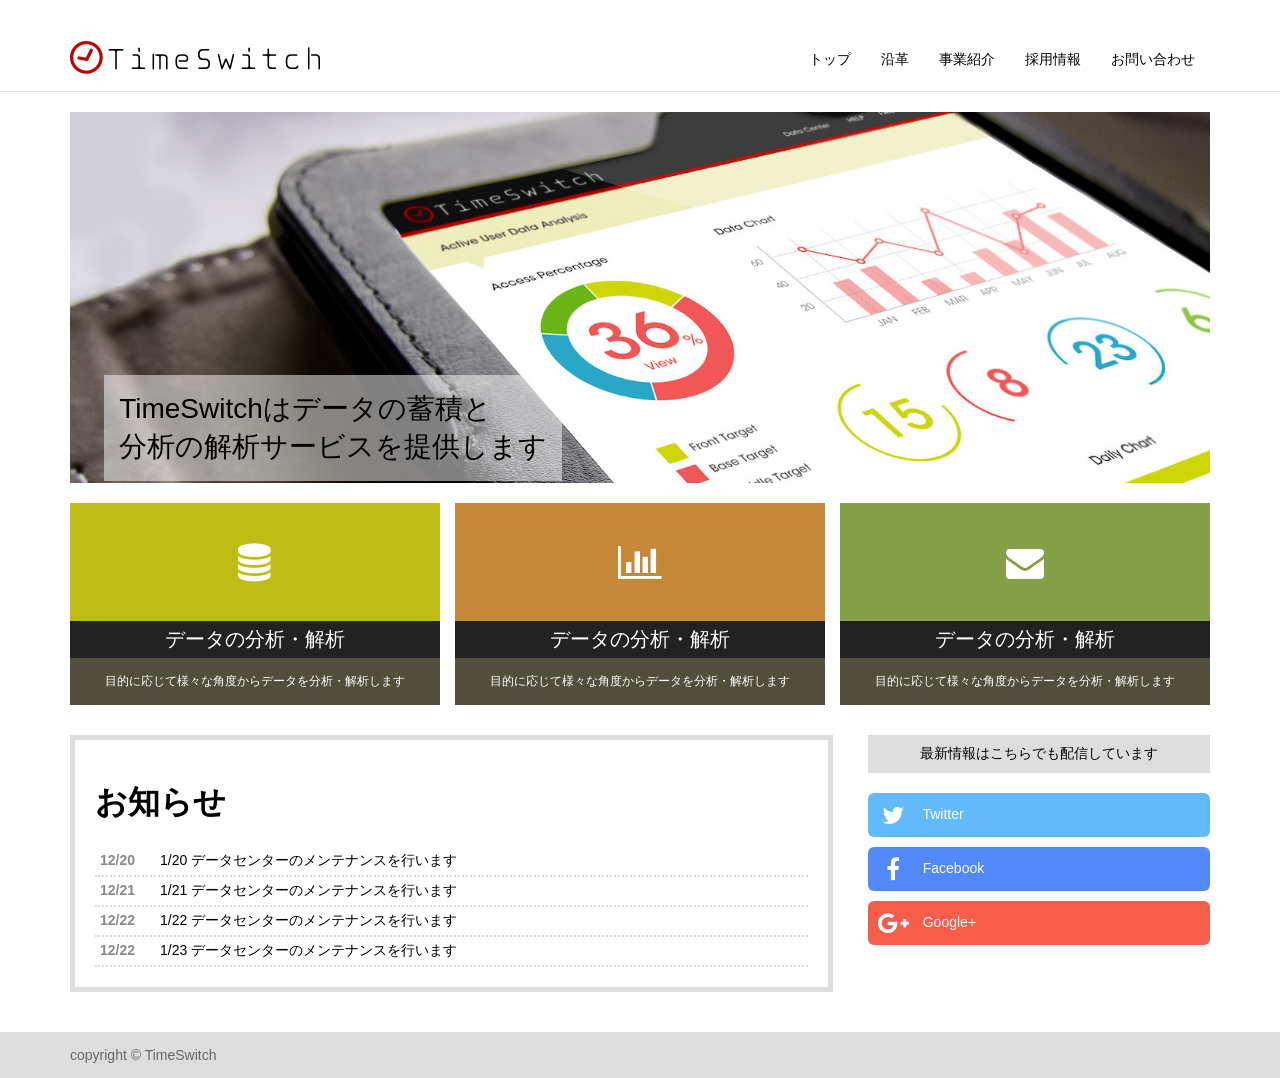
<file: wp-content/themes/TimeSwitch/index.html>
<!DOCTYPE html>
<html lang="ja">
<head>
　<meta charset="UTF-8">
  <title>サンプル</title>
  <meta name="viewport" content="width=device-width">
  <link rel="stylesheet" href="http://maxcdn.bootstrapcdn.com/font-awesome/4.3.0/css/font-awesome.min.css">
  <link rel="stylesheet" href="style.css">
</head>
<body>
    <div class="boxA">
        <div class="boxA-inner">
            <div class="box1">
                <div class="site">
                    <h1><a href="#"><img src="img/logo-large.png" alt="TimeSwitch" width="250" height="33"></a></h1>
                </div>
            </div>
            <div class="box2">
                <button type="button" id="menubtn">
                    <i class="fa fa-bars"></i><span>Menu</span>
                </button>
                <nav class="menu" id="menu">
                    <ul>
                        <li><a href="#">トップ</a></li>
                        <li><a href="#">沿革</a></li>
                        <li><a href="http://wocker.dev/html5_css3_designbook/contents.html">事業紹介</a></li>
                        <li><a href="#">採用情報</a></li>
                        <li><a href="#">お問い合わせ</a></li>
                    </ul>
                </nav>
            </div>
        </div>
    </div>
    <div class="box3">
        <dic class="top">
            <img src="img/header.jpg" alt="" class="topimg">
            <p class="catch">TimeSwitchはデータの蓄積と</br>分析の解析サービスを提供します</p>
    </div>
    <div class="box6">
        <div class="box6-1">
            <div class="gaiyou">
                <a href="#">
                    <i class="fa fa-database"></i>
                    <h1>データの分析・解析</h1>
                    <p>目的に応じて様々な角度からデータを分析・解析します</p>
                </a>
            </div>
        </div>
        <div class="box6-2">
            <div class="gaiyou">
                <a href="#">
                    <i class="fa fa-bar-chart-o"></i>
                    <h1>データの分析・解析</h1>
                    <p>目的に応じて様々な角度からデータを分析・解析します</p>
                </a>
            </div>
        </div>
        <div class="box6-3">
            <div class="gaiyou">
                <a href="#">
                    <i class="fa fa-envelope"></i>
                    <h1>データの分析・解析</h1>
                    <p>目的に応じて様々な角度からデータを分析・解析します</p>
                </a>
            </div>
        </div>
    </div>
    <div class="box4">
        <div class="box4-1">
            <div class="news">
                <h1>お知らせ</h1>
                <ul>
                    <li>
                        <a href="#"><time datetime="2016-1-20">12/20</time>
                            <div class="text">1/20 データセンターのメンテナンスを行います</div>
                        </a>
                    </li>
                    <li>
                        <a href="#"><time datetime="2016-1-21">12/21</time>
                            <div class="text">1/21 データセンターのメンテナンスを行います</div>
                        </a>
                    </li>
                    <li>
                        <a href="#"><time datetime="2016-1-22">12/22</time>
                            <div class="text">1/22 データセンターのメンテナンスを行います</div>
                        </a>
                    </li>
                    <li>
                        <a href="#"><time datetime="2016-1-22">12/22</time>
                            <div class="text">1/23 データセンターのメンテナンスを行います</div>
                        </a>
                    </li>
                </ul>
            </div>
        </div>
        <div class="box4-2">
            <div class="follow">
                <p clas="follow-info">最新情報はこちらでも配信しています</p>
                <ul>
                    <li>
                        <a href="#" class="follow-tw">
                        <i class="fa fa-fw fa-twitter"></i>
                            Twitter
                        </a>
                    </li>
                    <li>
                        <a href="#" class="follow-fb">
                        <i class="fa fa-fw fa-facebook"></i>
                            Facebook
                        </a>
                    </li>
                    <li>
                        <a href="#" class="follow-gp">
                        <i class="fa fa-fw fa-google-plus"></i>
                            Google+
                        </a>
                    </li>
                </ul>
            </div>
        </div>
    </div>
    <div class="box5">
        <div class="box5-inner">
            <div class="copyright">
                <p>copyright &copy; TimeSwitch</p>
            </div>
        </div>
    </div>
    <script src="http://code.jquery.com/jquery-1.10.1.min.js"></script>
    <script>
        $(function() {
            $('#menubtn').click(function() {
                $('#menu').slideToggle();
            });
        });
    </script>
</body>
</html>
</file>
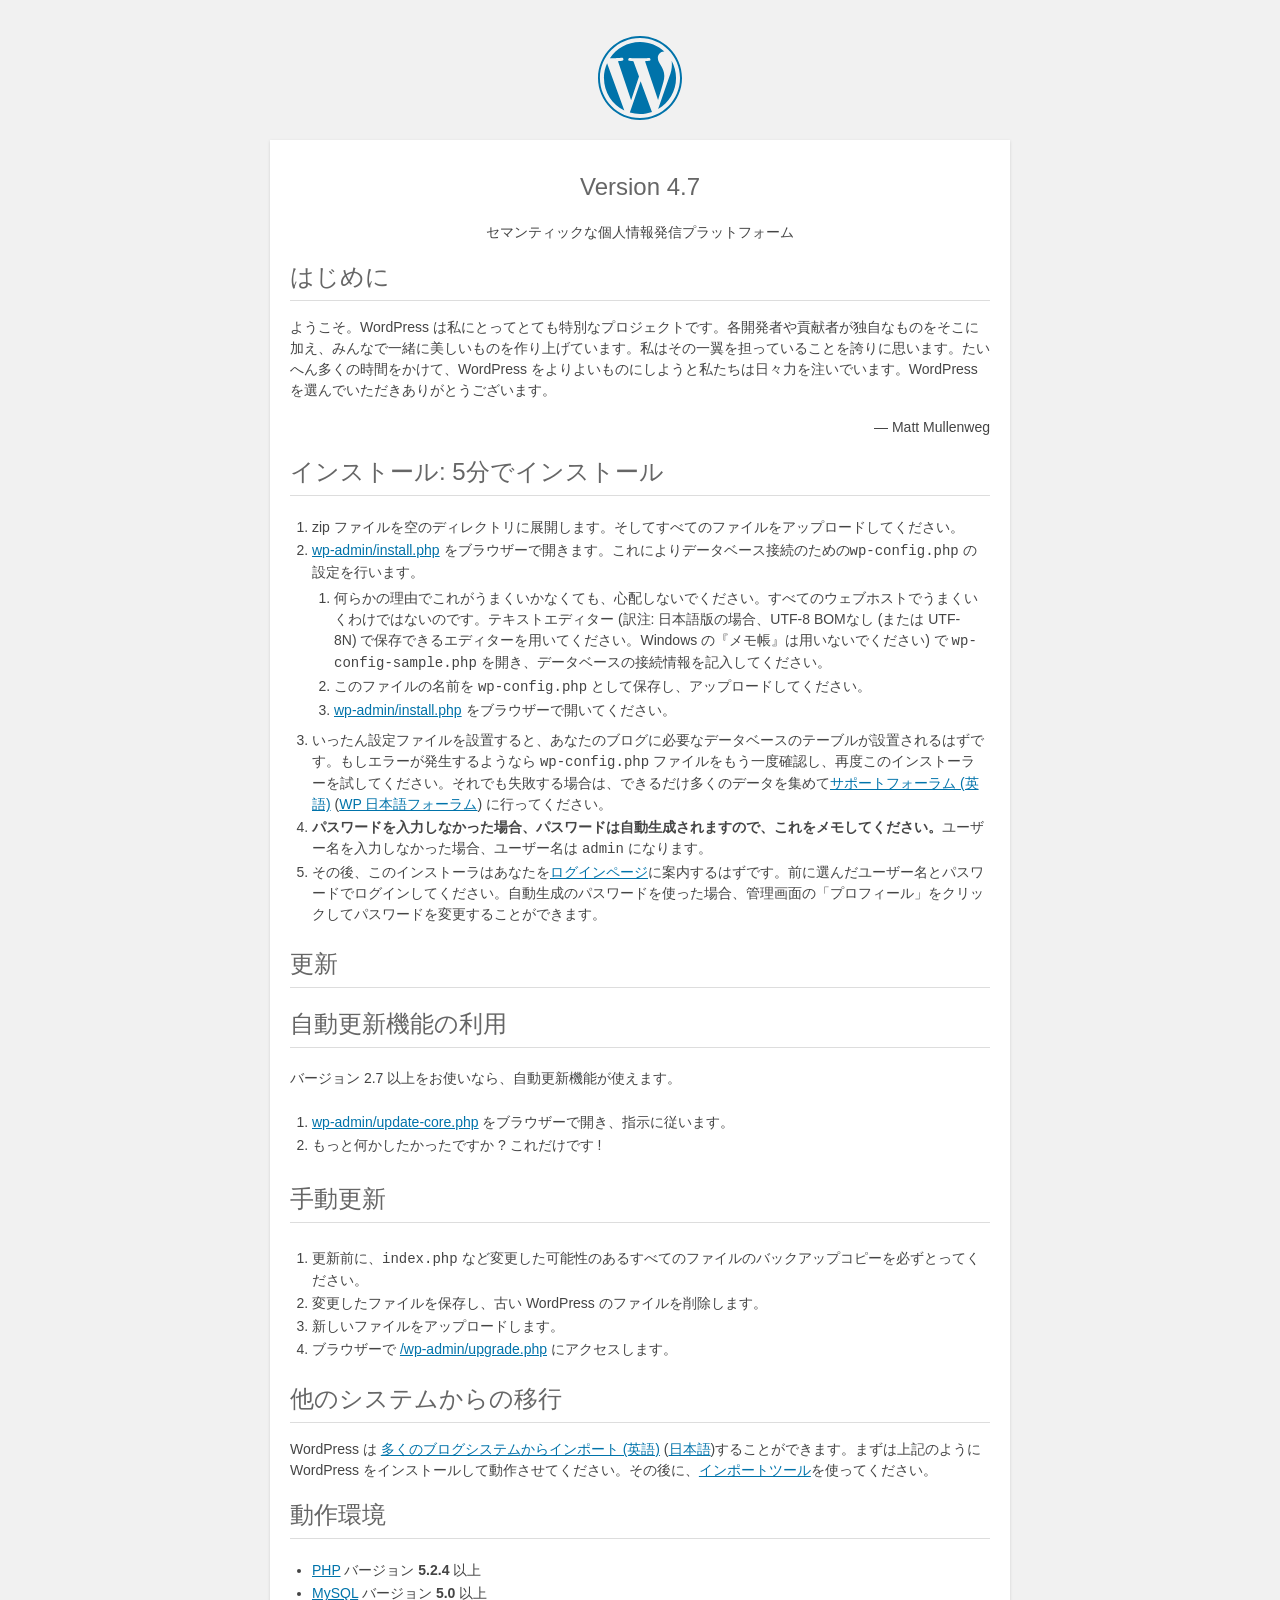
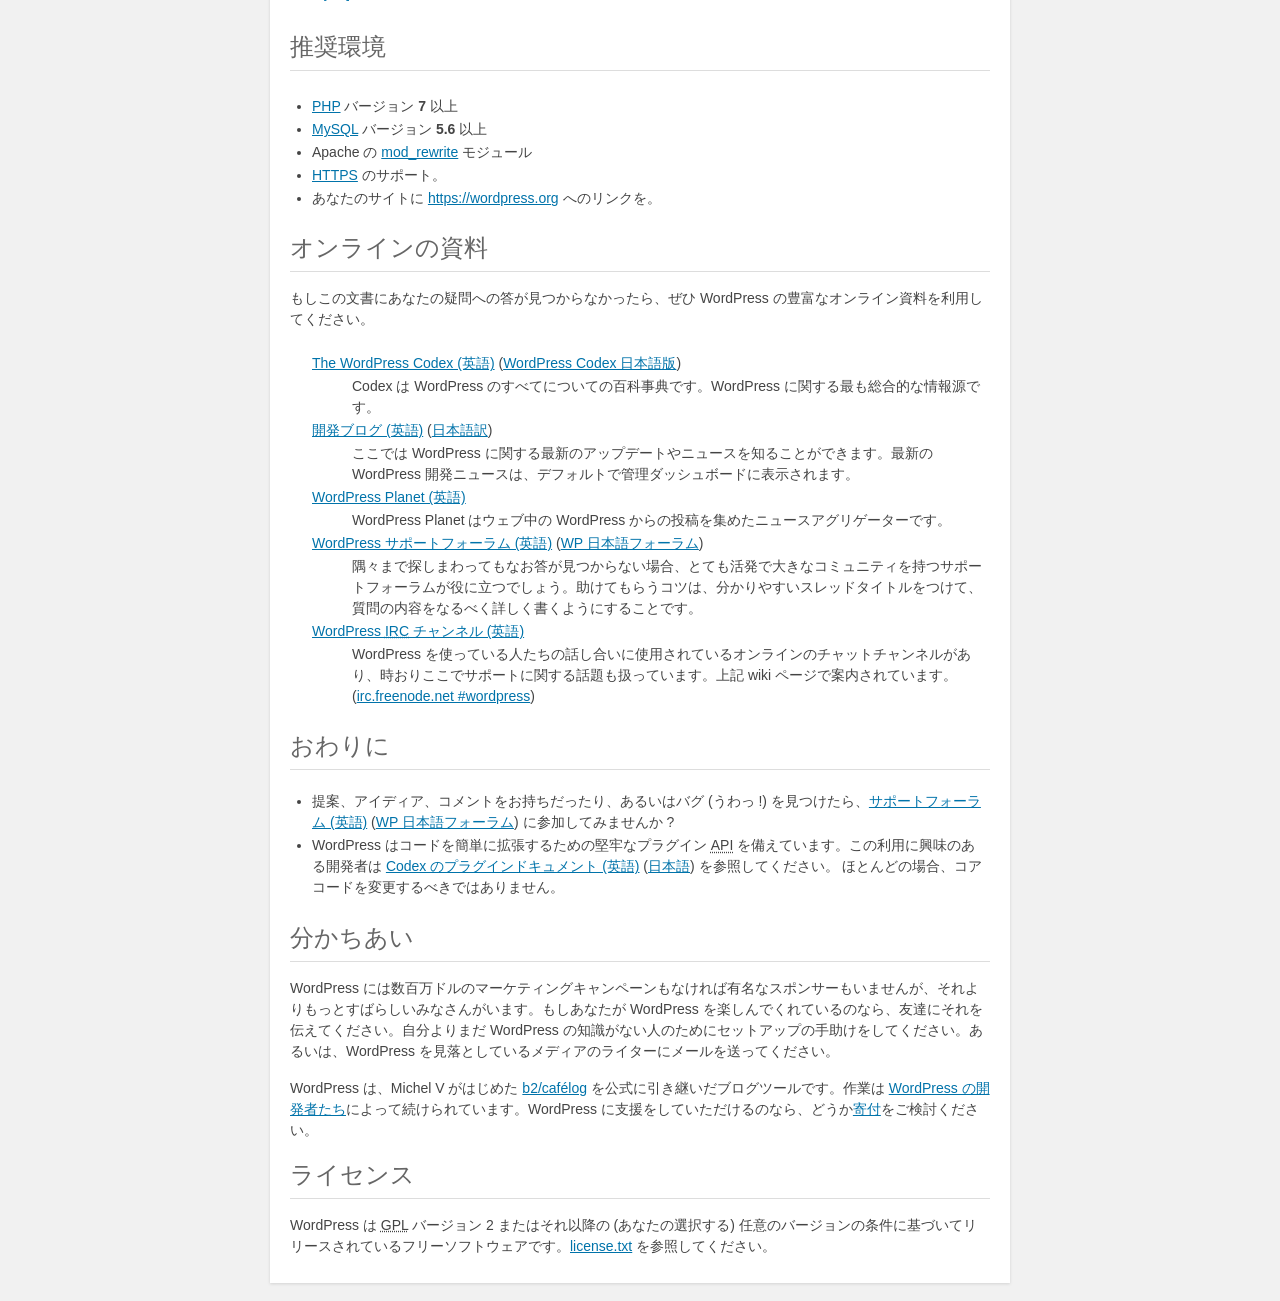
<file: readme.html>
<!DOCTYPE html>
<html>
<head>
	<meta name="viewport" content="width=device-width" />
	<meta http-equiv="Content-Type" content="text/html; charset=utf-8" />
	<title>WordPress &#8250; お読みください</title>
	<link rel="stylesheet" href="wp-admin/css/install.css?ver=20100228" type="text/css" />
</head>
<body>
<h1 id="logo">
	<a href="https://wordpress.org/"><img alt="WordPress" src="wp-admin/images/wordpress-logo.png" /></a>
	<br /> Version 4.7
</h1>
<p style="text-align: center">セマンティックな個人情報発信プラットフォーム</p>

<h1>はじめに</h1>
<p>ようこそ。WordPress は私にとってとても特別なプロジェクトです。各開発者や貢献者が独自なものをそこに加え、みんなで一緒に美しいものを作り上げています。私はその一翼を担っていることを誇りに思います。たいへん多くの時間をかけて、WordPress をよりよいものにしようと私たちは日々力を注いでいます。WordPress を選んでいただきありがとうございます。</p>
<p style="text-align: right">&#8212; Matt Mullenweg</p>

<h1>インストール: 5分でインストール</h1>
<ol>
	<li>zip ファイルを空のディレクトリに展開します。そしてすべてのファイルをアップロードしてください。</li>
	<li><span class="file"><a href="wp-admin/install.php">wp-admin/install.php</a></span> をブラウザーで開きます。これによりデータベース接続のための<code>wp-config.php</code> の設定を行います。
		<ol>
			<li>何らかの理由でこれがうまくいかなくても、心配しないでください。すべてのウェブホストでうまくいくわけではないのです。テキストエディター (訳注: 日本語版の場合、UTF-8 BOMなし (または UTF-8N) で保存できるエディターを用いてください。Windows の『メモ帳』は用いないでください) で <code>wp-config-sample.php</code> を開き、データベースの接続情報を記入してください。</li>
			<li>このファイルの名前を <code>wp-config.php</code> として保存し、アップロードしてください。</li>
			<li><span class="file"><a href="wp-admin/install.php">wp-admin/install.php</a></span> をブラウザーで開いてください。</li>
		</ol>
	</li>
	<li>いったん設定ファイルを設置すると、あなたのブログに必要なデータベースのテーブルが設置されるはずです。もしエラーが発生するようなら <code>wp-config.php</code> ファイルをもう一度確認し、再度このインストーラーを試してください。それでも失敗する場合は、できるだけ多くのデータを集めて<a href="https://wordpress.org/support/">サポートフォーラム (英語)</a> (<a href="http://ja.forums.wordpress.org/">WP 日本語フォーラム</a>) に行ってください。</li>
	<li><strong>パスワードを入力しなかった場合、パスワードは自動生成されますので、これをメモしてください。</strong>ユーザー名を入力しなかった場合、ユーザー名は <code>admin</code> になります。</li>
	<li>その後、このインストーラはあなたを<a href="wp-login.php">ログインページ</a>に案内するはずです。前に選んだユーザー名とパスワードでログインしてください。自動生成のパスワードを使った場合、管理画面の「プロフィール」をクリックしてパスワードを変更することができます。</li>
</ol>

<h1>更新</h1>
<h2>自動更新機能の利用</h2>
<p>バージョン 2.7 以上をお使いなら、自動更新機能が使えます。</p>
<ol>
	<li><span class="file"><a href="wp-admin/update-core.php">wp-admin/update-core.php</a></span> をブラウザーで開き、指示に従います。</li>
	<li>もっと何かしたかったですか ? これだけです !</li>
</ol>

<h2>手動更新</h2>
<ol>
	<li>更新前に、<code>index.php</code> など変更した可能性のあるすべてのファイルのバックアップコピーを必ずとってください。</li>
	<li>変更したファイルを保存し、古い WordPress のファイルを削除します。</li>
	<li>新しいファイルをアップロードします。</li>
	<li>ブラウザーで <span class="file"><a href="wp-admin/upgrade.php">/wp-admin/upgrade.php</a></span> にアクセスします。</li>
</ol>

<h1>他のシステムからの移行</h1>
<p>WordPress は <a href="https://codex.wordpress.org/Importing_Content">多くのブログシステムからインポート (英語)</a> (<a href="http://wpdocs.sourceforge.jp/Importing_Content" title="Importing_Content - WordPress Codex 日本語版">日本語</a>)することができます。まずは上記のように WordPress をインストールして動作させてください。その後に、<a href="wp-admin/import.php" title="Import to WordPress">インポートツール</a>を使ってください。</p>

<h1>動作環境</h1>
<ul>
	<li><a href="http://php.net/">PHP</a> バージョン <strong>5.2.4</strong> 以上</li>
	<li><a href="http://www.mysql.com/">MySQL</a> バージョン <strong>5.0</strong> 以上</li>
</ul>

<h2>推奨環境</h2>
<ul>
	<li><a href="http://php.net/">PHP</a> バージョン <strong>7</strong> 以上</li>
	<li><a href="http://www.mysql.com/">MySQL</a> バージョン <strong>5.6</strong> 以上</li>
	<li>Apache の <a href="http://httpd.apache.org/docs/2.2/mod/mod_rewrite.html">mod_rewrite</a> モジュール</li>
	<li><a href="https://ja.wordpress.org/2016/12/02/moving-toward-ssl/">HTTPS</a> のサポート。</li>
	<li>あなたのサイトに <a href="https://wordpress.org/">https://wordpress.org</a> へのリンクを。</li>
</ul>

<h1>オンラインの資料</h1>
<p>もしこの文書にあなたの疑問への答が見つからなかったら、ぜひ WordPress の豊富なオンライン資料を利用してください。</p>
<dl>
	<dt><a href="https://codex.wordpress.org/">The WordPress Codex (英語)</a> (<a href="http://wpdocs.sourceforge.jp/">WordPress Codex 日本語版</a>)</dt>
		<dd>Codex は WordPress のすべてについての百科事典です。WordPress に関する最も総合的な情報源です。</dd>
	<dt><a href="https://wordpress.org/news/">開発ブログ (英語)</a> (<a href="http://ja.wordpress.org/" title="WordPress | 日本語">日本語訳</a>)</dt>
		<dd>ここでは WordPress に関する最新のアップデートやニュースを知ることができます。最新の WordPress 開発ニュースは、デフォルトで管理ダッシュボードに表示されます。</dd>
	<dt><a href="https://planet.wordpress.org/">WordPress Planet (英語)</a></dt>
		<dd>WordPress Planet はウェブ中の WordPress からの投稿を集めたニュースアグリゲーターです。</dd>
	<dt><a href="https://wordpress.org/support/">WordPress サポートフォーラム (英語)</a> (<a href="http://ja.forums.wordpress.org/">WP 日本語フォーラム</a>)</dt>
		<dd>隅々まで探しまわってもなお答が見つからない場合、とても活発で大きなコミュニティを持つサポートフォーラムが役に立つでしょう。助けてもらうコツは、分かりやすいスレッドタイトルをつけて、質問の内容をなるべく詳しく書くようにすることです。</dd>
	<dt><a href="https://codex.wordpress.org/IRC">WordPress <abbr title="Internet Relay Chat">IRC</abbr> チャンネル (英語)</a></dt>
		<dd>WordPress を使っている人たちの話し合いに使用されているオンラインのチャットチャンネルがあり、時おりここでサポートに関する話題も扱っています。上記 wiki ページで案内されています。(<a href="irc://irc.freenode.net/wordpress">irc.freenode.net #wordpress</a>)</dd>
</dl>

<h1>おわりに</h1>
<ul>
	<li>提案、アイディア、コメントをお持ちだったり、あるいはバグ (うわっ !) を見つけたら、<a href="https://wordpress.org/support/">サポートフォーラム (英語)</a> (<a href="http://ja.forums.wordpress.org/">WP 日本語フォーラム</a>) に参加してみませんか ?</li>
	<li>WordPress はコードを簡単に拡張するための堅牢なプラグイン <abbr title="application programming interface">API</abbr> を備えています。この利用に興味のある開発者は <a href="https://codex.wordpress.org/Plugin_API">Codex のプラグインドキュメント (英語)</a> (<a href="http://wpdocs.sourceforge.jp/%E3%83%97%E3%83%A9%E3%82%B0%E3%82%A4%E3%83%B3_API" title="プラグイン API - WordPress Codex 日本語版">日本語</a>) を参照してください。 ほとんどの場合、コアコードを変更するべきではありません。</li>
</ul>

<h1>分かちあい</h1>
<p>WordPress には数百万ドルのマーケティングキャンペーンもなければ有名なスポンサーもいませんが、それよりもっとすばらしいみなさんがいます。もしあなたが WordPress を楽しんでくれているのなら、友達にそれを伝えてください。自分よりまだ WordPress の知識がない人のためにセットアップの手助けをしてください。あるいは、WordPress を見落としているメディアのライターにメールを送ってください。</p>

<p>WordPress は、Michel V がはじめた <a href="http://cafelog.com/">b2/caf&#233;log</a> を公式に引き継いだブログツールです。作業は <a href="https://wordpress.org/about/">WordPress の開発者たち</a>によって続けられています。WordPress に支援をしていただけるのなら、どうか<a href="https://wordpress.org/donate/">寄付</a>をご検討ください。</p>

<h1>ライセンス</h1>
<p>WordPress は <abbr title="GNU General Public License">GPL</abbr> バージョン 2 またはそれ以降の (あなたの選択する) 任意のバージョンの条件に基づいてリリースされているフリーソフトウェアです。<a href="license.txt">license.txt</a> を参照してください。</p>

</body>
</html>
</file>
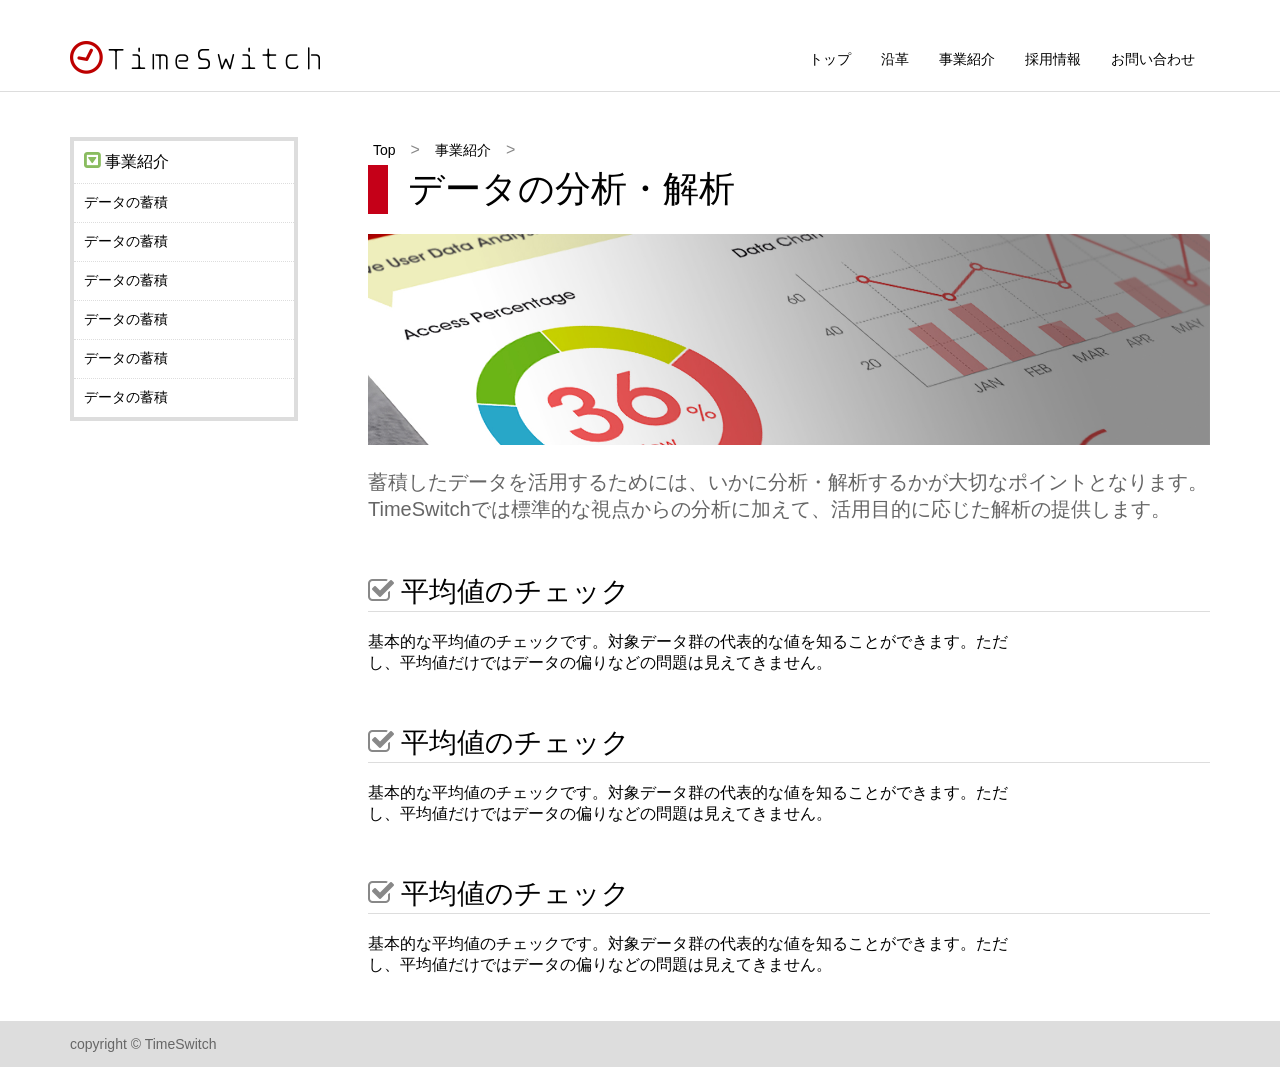
<file: wp-content/themes/TimeSwitch/contents.html>
<!DOCTYPE html>
<html lang="ja">
<head>
　<meta charset="UTF-8">
  <title>サンプル</title>
  <meta name="viewport" content="width=device-width">
  <link rel="stylesheet" href="http://maxcdn.bootstrapcdn.com/font-awesome/4.3.0/css/font-awesome.min.css">
  <link rel="stylesheet" href="style.css">
</head>
<body　class="contents">
    <div class="boxA">
        <div class="boxA-inner">
            <div class="box1">
                <div class="site">
                    <h1><a href="#"><img src="img/logo-large.png" alt="TimeSwitch" width="250" height="33"></a></h1>
                </div>
            </div>
            <div class="box2">
                <button type="button" id="menubtn">
                    <i class="fa fa-bars"></i><span>Menu</span>
                </button>
                <nav class="menu" id="menu">
                    <ul>
                        <li><a href="#">トップ</a></li>
                        <li><a href="#">沿革</a></li>
                        <li><a href="#">事業紹介</a></li>
                        <li><a href="#">採用情報</a></li>
                        <li><a href="#">お問い合わせ</a></li>
                    </ul>
                </nav>
            </div>
        </div>
    </div>
    <div class="box7">
        <div class="box7-1">
            <article class="kiji">
                <div class="bread">
                    <ol>
                        <li><a href="http://wocker.dev/html5_css3_designbook">Top</a></li>
                        <li><a href="#">事業紹介</a></li>
                    </ol>
                </div>
                <h1>データの分析・解析</h1>

                <img src="img/header-data.jpg" alt="" class="kijiimg">

                <p class="lead">蓄積したデータを活用するためには、いかに分析・解析するかが大切なポイントとなります。TimeSwitchでは標準的な視点からの分析に加えて、活用目的に応じた解析の提供します。</p>

                <h2><i class="fa fa-check-square-o"></i>平均値のチェック</h2>
                <p>基本的な平均値のチェックです。対象データ群の代表的な値を知ることができます。ただし、平均値だけではデータの偏りなどの問題は見えてきません。</p>

                <h2><i class="fa fa-check-square-o"></i>平均値のチェック</h2>
                <p>基本的な平均値のチェックです。対象データ群の代表的な値を知ることができます。ただし、平均値だけではデータの偏りなどの問題は見えてきません。</p>

                <h2><i class="fa fa-check-square-o"></i>平均値のチェック</h2>
                <p>基本的な平均値のチェックです。対象データ群の代表的な値を知ることができます。ただし、平均値だけではデータの偏りなどの問題は見えてきません。</p>
            </article>
        </div>
        <div class="box7-2">
            <aside class="sidemenu">
            <h1><i class="fa fa-caret-square-o-down"></i>事業紹介</h1>
                <ul>
                    <li><a href="#">データの蓄積</a></li>
                    <li><a href="#">データの蓄積</a></li>
                    <li><a href="#">データの蓄積</a></li>
                    <li><a href="#">データの蓄積</a></li>
                    <li><a href="#">データの蓄積</a></li>
                    <li><a href="#">データの蓄積</a></li>
                </ul>
            </aside>
        </div>
    </div>
    <div class="box5">
        <div class="box5-inner">
            <div class="copyright">
                <p>copyright &copy; TimeSwitch</p>
            </div>
        </div>
    </div>
    <script src="http://code.jquery.com/jquery-1.10.1.min.js"></script>
    <script>
        $(function() {
            $('#menubtn').click(function() {
                $('#menu').slideToggle();
            });
        });
    </script>
</body>
</html>
</file>
<file: wp-content/themes/TimeSwitch/style.css>
@charset "UTF-8";

body {
  margin: 0;
  font-family: 'メイリオ', 'Hiragino Kaku Gothic Pro', sans-serif;
}

/* サイト名 */
.site h1 a {
  color: #000000;
  text-decoration: none;
}

.site h1 {
  margin: 0;
  font-size: 30px;
}

/*.site img {
  border: none;
}*/


/* ヘッダー画像 */
.topimg {
  max-width: 100%;
  height: auto;
  vertical-align: bottom;
}

/* キャッチコピー */
.catch {
  margin: 0;
  padding: 15px;
  background-color: rgba(255, 255, 255, 0.5);
  font-size: 28px;
}

/* ヘッダー画像にキャッチコピーを重ねる */
.top {
  position: relative;
}

.catch {
  position: absolute;
  bottom: 7%;
  left: 3%;
}


/* 概要 */
.gaiyou a {
  display: block;
  background-color: #222222;
  color: #ffffff;
  text-align: center;
  text-decoration: none;
}

.gaiyou a:hover {
  opacity: 0.8;
}

.gaiyou i {
  display: block;
  padding-top: 40px;
  padding-bottom: 40px;
  font-size: 38px;
}

.gaiyou .fa-database {
  background-color: #bfbd13;
}

.gaiyou .fa-bar-chart-o {
  background-color: #c58839;
}

.gaiyou .fa-envelope {
  background-color: #859f46;
}


.gaiyou h1 {
  margin-top: 0;
  margin-bottom: 0;
  padding-top: 5px;
  padding-bottom: 5px;
  font-size: 20px;
  font-weight: normal;;
}

.gaiyou p {
  margin-top: 0;
  margin-bottom: 0;
  padding-top: 15px;
  padding-bottom: 15px;
  background-color: #524e3c;
  font-size: 12px;
}

/* お知らせ */
.news ul {
  margin: 0;
  padding: 0;
  list-style: none;
}

.news {
  padding: 20px;
  border: solid 5px #dddddd;
}

.news li a {
  display: block;
  padding: 5px;
  border-bottom: dotted 2px #dddddd;
  color: #000000;
  font-size: 14px;
  text-decoration: none;
}

.news li a:hover {
  background-color: #eeeeee;
}

.news time {
  color: #888888;
  font-weight: bold;
}

.news a:after {
  content: "";
  display: block;
  clear: both;
}

.news time {
  float: left;
  width: 60px;
}

.news .text {
  float: none;
  width: auto;
  margin-left: 60px;
}

/* SNSメニュー */
.follow ul {
  margin: 0;
  padding: 0;
  list-style: none;
}

.follow li a {
  display: block;
  margin-bottom: 10px;
  padding: 10px;
  border-radius: 6px;
  color: #ffffff;
  font-size: 14px;
  text-decoration: none;
}

.follow li a:hover {
  background-color: #eeeeee;
}


.follow-tw {
  background-color: #63bafb;
}

.follow-fb {
  background-color: #5288f7;
}

.follow-gp {
  background-color: #f65d4a;
}

.follow i {
  margin-right: 10px;
  font-size: 24px;
  vertical-align: middle;
}

.follow p {
  margin-top : 0;
  margin-bottom: 20px;
  padding: 10px;
  background-color: #dddddd;
  font-size: 14px;
  text-align: center;
}

.follow-info {
	position: relative;
	background: #88b7d5;
	border: 1px solid #c2e1f5;
}
.follow-info:after, .follow-info:before {
	top: 100%;
	left: 50%;
	border: solid transparent;
	content: " ";
	height: 0;
	width: 0;
	position: absolute;
	pointer-events: none;
}

.follow-info:after {
	border-color: rgba(136, 183, 213, 0);
	border-top-color: #88b7d5;
	border-width: 30px;
	margin-left: -30px;
}
.follow-info:before {
	border-color: rgba(194, 225, 245, 0);
	border-top-color: #c2e1f5;
	border-width: 31px;
	margin-left: -31px;
}

/* 記事 */
.kiji h1 {
  margin-top: 0;
  margin-bottom: 20px;
  padding-left: 20px;
  border-left: solid 20px #c50018;
  font-size: 36px;
  font-weight: normal;
}

.kiji h2 {
  margin-top: 50px;
  margin-bottom: 20px;
  border-bottom: solid 1px #dddddd;
  font-size: 28px;
  font-weight: normal;
}

.kiji h2 i {
  margin-right: 7px;
  color: #888888;
}


.kiji p {
  max-width: 640px;
  margin-top: 0;
  margin-bottom: 20px;
}

.kiji .lead {
  max-width: 100%;
  font-size: 20px;
  color: #666666;
}

.kijiimg {
  max-width: 100%;
  height: auto;
  margin-bottom: 20px;
}

/* パンくずリスト */
.bread ol {
  margin: 0;
  padding: 0;
  list-style: none;
}

.bread li a {
  display: inline-block;
  padding: 5px;
  color: #000000;
  font-size: 14px;
  text-decoration: none;
}

.bread li a:hover {
  background-color: #eeeeee;
}

.bread ol:after {
  content: "";
  display: block;
  clear: both;
}

.bread li {
  float: left;
  width: auto;
}

.bread li:after {
  content: '\003e';
  margin-left: 10px;
  margin-right: 10px;
  color: #888888;;
}

/* サイドメニュー */
.sidemenu {
  border: solid 4px #dddddd;
}

.sidemenu h1 {
  margin: 0;
  padding: 10px;
  font-size: 16px;
  font-weight: normal;
}

.sidemenu h1 i {
  margin-right: 5px;
  color: #8abc60;
  font-size: larger;
}

.sidemenu ul	{
  margin: 0;
	padding: 0;
	list-style: none;
}

.sidemenu li a	{
  display: block;
	padding: 10px;
  border-top: dotted 1px #dddddd;
	color: #000000;
	font-size: 14px;
	text-decoration: none;
}

.sidemenu li a:hover	{
  background-color: #eeeeee;
}

/* コピーライト　*/
.copyright p {
  margin: 0;
  color: #666666;
  font-size: 14px;
}

/* BOX-Aの下に罫線を挿入する（コンテンツページのみ） */
.contents, .boxA {
  border-bottom: solid 1px #dddddd;
}

/* Box5をバーの形にする */
.box5 {
  padding-top: 15px;
  padding-bottom: 15px;
  background-color: #dddddd;
}

/* ボックスの左右　*/
.boxA, .box4, .box5, .box6, .box7 {
  padding-left: 15px;
  padding-right: 15px;
}

/* ボックスの上下　*/
.boxA {
  padding-top: 20px;
  padding-bottom: 50px;
}

.box4 {
  padding-top: 20px;
  padding-bottom: 20px;
}

.box4-1 {
  padding-bottom: 20px;
}

.box6 {
  padding-top: 20px;
}

.box6-1, .box6-2, .box6-3 {
  padding-bottom: 10px;
}

.box7 {
  padding-top: 25px;
  padding-bottom: 25px;
}

/* ------------------- 359px以下の場合 ------------------- */

@media (max-width: 359px) {
  /* サイト名 */
  .site img {
    width: 225px;
    height: auto;
  }

}

/* ------------------- 599px以下の場合 ------------------- */

@media (max-width: 599px) {
  /* ナビゲーション */
  .menu li a {
    padding: 10px 7px;
    font-size: 11px;
  }
  .catch {
    padding: 5px 10px;
    font-size: 12px;
  }
  .kiji h1 {
    font-size: 26px;
  }
  .kiji h2 {
    font-size: 20px;
  }
  .kiji .lead {
    font-size: 16px;
  }


}

/* ------------------- 767px以下の場合 ------------------- */
@media(max-width: 767px) {
  /* トグルボタン */
  #menubtn {
    padding: 6px 12px;
    border: solid 1px #aaaaaa;
    border-radius: 5px;
    background-color: #ffffff;
    position: absolute;
    top: 20px;
    right: 15px;
    cursor: pointer;
  }

  #menubtn:hover {
    background-color: #dddddd;
  }

  #menubtn:focus {
    outline: none;
  }

  #menubtn i {
    color: #888888;
    font-size: 18px;
  }

  #menubtn span {
    display: inline-block;
    text-indent: -9999px;
  }

  /* ナビゲーションメニュー（縦並び） */
  #menu {
    display: none;
  }
  .menu ul {
    margin: 0;
    padding: 0;
    list-style: none;
  }
  .menu li a {
    display: block;
    padding: 5px;
    color: #000000;
    font-size: 14px;
    text-decoration: none;
  }
  .menu li a:hover {
    background-color: #eeeeee;
  }

}

/* ------------------- 768px以上の場合 ------------------- */


@media (min-width: 768px) {

  /* トグルボタン */
  #menubtn {
    display: none;
  }

  /* ナビゲーション */
  #menu {
    display: block !important;
  }
  .menu ul {
    margin: 0;
    padding: 0;
    list-style: none;
  }

  .menu li a {
    display: block;
    padding: 10px 15px;
    color: #000000;
    font-size: 14px;
    text-decoration: none;
  }

  .menu li a:hover {
    background-color: #eeeeee;
  }

  /* 768px以上では、Box1とBox2を横に並べる設定 */
  .menu ul:after {
    content:"";
    display: block;
    clear: both;
  }

  .menu li {
    float: left;
    width: auto;
  }

  boxA: after {
    content:"";
    display: block;
    clear: both;
  }

  .box1 {
    float: left;
    width: auto;
  }

  .box2 {
    float: right;
    width: auto;
  }

  /* BOX4-1とBOX4-2を横に並べる設定 */
  .box4:after {
    content: "";
    display: block;
    clear: both;
  }
  .box4-1 {
    float: left;
    width: 70%;
    padding-right: 35px;
    -moz-box-sizing: border-box;
    -webkit-box-sizing: border-box;
    box-sizing: border-box;
  }
  .box4-2 {
    float: right;
    width: 30%
  }
  /* BOX6-1, BOX6-2, BOX6-3を横に並べる設定*/
  .box6:after {
    content: "";
    display: block;
    clear: both;
  }
  .box6-1 {
    float: left;
    width: 33.333%;
    padding-right: 10px;
  }
  .box6-2 {
    float: left;
    width: 33.333%;
    padding-left: 5px;
    padding-right: 5px;
  }
  .box6-3 {
    float: left;
    width: 33.333%;
    padding-left: 10px;
  }
  .box6-1, .box6-2, .box6-3 {
    box-sizing: border-box;
  }
  .box7:after {
    content:"";
    display: block;
    clear: both;
  }
  .box7-1 {
    float: right;
    width: 80%;
    padding-left: 70px;
	  -moz-box-sizing: border-box;
	  -webkit-box-sizing: border-box;
	   box-sizing: border-box;
  }
  .box7-2 {
    float: left;
    width: 20%
  }


}

/* ------------------- 1190px以上の場合 ------------------- */

@media (min-width: 1190px) {
  /* 全体の横幅を固定 */
  .box3, .box4, .boxA-inner, .box5-inner, .box6, .box7 {
    width: 1140px;
    margin-left: auto;
    margin-right: auto;
  }
  /* BOX Aの下に罫線を入れる */
  .boxA {
    margin-bottom: 20px;
    border-bottom: solid 1px #dddddd;
  }

}
</file>
<file: wp-admin/css/install.css>
html {
	background: #f1f1f1;
	margin: 0 20px;
}

body {
	background: #fff;
	color: #444;
	font-family: -apple-system, BlinkMacSystemFont, "Segoe UI", Roboto, Oxygen-Sans, Ubuntu, Cantarell, "Helvetica Neue", sans-serif;
	margin: 140px auto 25px;
	padding: 20px 20px 10px 20px;
	max-width: 700px;
	-webkit-font-smoothing: subpixel-antialiased;
	-webkit-box-shadow: 0 1px 3px rgba(0,0,0,0.13);
	box-shadow: 0 1px 3px rgba(0,0,0,0.13);
}

a {
	color: #0073aa;
}

a:hover,
a:active {
	color: #00a0d2;
}

a:focus {
	color: #124964;
	-webkit-box-shadow:
		0 0 0 1px #5b9dd9,
		0 0 2px 1px rgba(30, 140, 190, .8);
	box-shadow:
		0 0 0 1px #5b9dd9,
		0 0 2px 1px rgba(30, 140, 190, .8);
}

.ie8 a:focus {
	outline: #5b9dd9 solid 1px;
}

h1, h2 {
	border-bottom: 1px solid #ddd;
	clear: both;
	color: #666;
	font-size: 24px;
	padding: 0;
	padding-bottom: 7px;
	font-weight: 400;
}

h3 {
	font-size: 16px;
}

p, li, dd, dt {
	padding-bottom: 2px;
	font-size: 14px;
	line-height: 1.5;
}

code, .code {
	font-family: Consolas, Monaco, monospace;
}

ul, ol, dl {
	padding: 5px 5px 5px 22px;
}

a img {
	border:0
}
abbr {
	border: 0;
	font-variant: normal;
}

fieldset {
	border: 0;
	padding: 0;
	margin: 0;
}

label {
	cursor: pointer;
}

#logo {
	margin: 6px 0 14px 0;
	padding: 0 0 7px 0;
	border-bottom: none;
	text-align:center
}
#logo a {
	background-image: url(../images/w-logo-blue.png?ver=20131202);
	background-image: none, url(../images/wordpress-logo.svg?ver=20131107);
	-webkit-background-size: 84px;
	background-size: 84px;
	background-position: center top;
	background-repeat: no-repeat;
	color: #444; /* same as login.css */
	height: 84px;
	font-size: 20px;
	font-weight: 400;
	line-height: 1.3em;
	margin: -130px auto 25px;
	padding: 0;
	text-decoration: none;
	width: 84px;
	text-indent: -9999px;
	outline: none;
	overflow: hidden;
	display: block;
}

#logo a:focus {
	-webkit-box-shadow: none;
	box-shadow: none;
}

.step {
	margin: 20px 0 15px;
}
.step, th {
	text-align: left;
	padding: 0;
}
.language-chooser.wp-core-ui .step .button.button-large {
	height: 36px;
	font-size: 14px;
	line-height: 33px;
	vertical-align: middle;
}
textarea {
	border: 1px solid #ddd;
	font-family: -apple-system, BlinkMacSystemFont, "Segoe UI", Roboto, Oxygen-Sans, Ubuntu, Cantarell, "Helvetica Neue", sans-serif;
	width: 100%;
	-webkit-box-sizing: border-box;
	-moz-box-sizing: border-box;
	box-sizing: border-box;
}

.form-table {
	border-collapse: collapse;
	margin-top: 1em;
	width: 100%;
}

.form-table td {
	margin-bottom: 9px;
	padding: 10px 20px 10px 0;
	font-size: 14px;
	vertical-align: top
}

.form-table th {
	font-size: 14px;
	text-align: left;
	padding: 10px 20px 10px 0;
	width: 140px;
	vertical-align: top;
}

.form-table code {
	line-height: 18px;
	font-size: 14px;
}

.form-table p {
	margin: 4px 0 0 0;
	font-size: 11px;
}

.form-table input {
	line-height: 20px;
	font-size: 15px;
	padding: 3px 5px;
	border: 1px solid #ddd;
	-webkit-box-shadow: inset 0 1px 2px rgba(0,0,0,0.07);
	box-shadow: inset 0 1px 2px rgba(0,0,0,0.07);
}

input,
submit {
	font-family: -apple-system, BlinkMacSystemFont, "Segoe UI", Roboto, Oxygen-Sans, Ubuntu, Cantarell, "Helvetica Neue", sans-serif;
}

.form-table input[type=text],
.form-table input[type=email],
.form-table input[type=url],
.form-table input[type=password] {
	width: 206px;
}

.form-table th p {
	font-weight: 400;
}

.form-table.install-success th,
.form-table.install-success td {
	vertical-align: middle;
	padding: 16px 20px 16px 0;
}

.form-table.install-success td p {
	margin: 0;
	font-size: 14px;
}

.form-table.install-success td code {
	margin: 0;
	font-size: 18px;
}

#error-page {
	margin-top: 50px;
}

#error-page p {
	font-size: 14px;
	line-height: 18px;
	margin: 25px 0 20px;
}

#error-page code, .code {
	font-family: Consolas, Monaco, monospace;
}

.wp-hide-pw > .dashicons {
	line-height: inherit;
}

#pass-strength-result {
	background-color: #eee;
	border: 1px solid #ddd;
	color: #23282d;
	margin: -2px 5px 5px 0px;
	padding: 3px 5px;
	text-align: center;
	width: 218px;
	-webkit-box-sizing: border-box;
	-moz-box-sizing: border-box;
	box-sizing: border-box;
	opacity: 0;
}

#pass-strength-result.short {
	background-color: #f1adad;
	border-color: #e35b5b;
	opacity: 1;
}

#pass-strength-result.bad {
	background-color: #fbc5a9;
	border-color: #f78b53;
	opacity: 1;
}

#pass-strength-result.good {
	background-color: #ffe399;
	border-color: #ffc733;
	opacity: 1;
}

#pass-strength-result.strong {
	background-color: #c1e1b9;
	border-color: #83c373;
	opacity: 1;
}

#pass1.short, #pass1-text.short {
	border-color: #e35b5b;
}

#pass1.bad, #pass1-text.bad {
	border-color: #f78b53;
}

#pass1.good, #pass1-text.good {
	border-color: #ffc733;
}

#pass1.strong, #pass1-text.strong {
	border-color: #83c373;
}

.pw-weak {
	display: none;
}

.message {
	border-left: 4px solid #dc3232;
	padding: .7em .6em;
	background-color: #fbeaea;
}

/* rtl:ignore */
#dbname,
#uname,
#pwd,
#dbhost,
#prefix,
#user_login,
#admin_email,
#pass1,
#pass2 {
	direction: ltr;
}

#pass1-text,
.show-password #pass1 {
	display: none;
}

.show-password #pass1-text
{
	display: inline-block;
}

.form-table span.description.important {
	font-size: 12px;
}


/* localization */
body.rtl,
.rtl textarea,
.rtl input,
.rtl submit {
	font-family: Tahoma, sans-serif;
}

:lang(he-il) body.rtl,
:lang(he-il) .rtl textarea,
:lang(he-il) .rtl input,
:lang(he-il) .rtl submit {
	font-family: Arial, sans-serif;
}

@media only screen and (max-width: 799px) {
	body {
		margin-top: 115px;
	}
	#logo a {
		margin: -125px auto 30px;
	}
}

@media screen and ( max-width: 782px ) {

	.form-table {
		margin-top: 0;
	}

	.form-table th,
	.form-table td {
		display: block;
		width: auto;
		vertical-align: middle;
	}

	.form-table th {
		padding: 20px 0 0;
	}

	.form-table td {
		padding: 5px 0;
		border: 0;
		margin: 0;
	}

	textarea,
	input {
		font-size: 16px;
	}

	.form-table td input[type="text"],
	.form-table td input[type="email"],
	.form-table td input[type="url"],
	.form-table td input[type="password"],
	.form-table td select,
	.form-table td textarea,
	.form-table span.description {
		width: 100%;
		font-size: 16px;
		line-height: 1.5;
		padding: 7px 10px;
		display: block;
		max-width: none;
		-webkit-box-sizing: border-box;
		-moz-box-sizing: border-box;
		box-sizing: border-box;
	}

}

body.language-chooser {
	max-width: 300px;
}

.language-chooser select {
	padding: 8px;
	width: 100%;
	display: block;
	border: 1px solid #ddd;
	background-color: #fff;
	color: #32373c;
	font-size: 16px;
	font-family: Arial, sans-serif;
	font-weight: 400;
}

.language-chooser p {
	text-align: right;
}

.screen-reader-input,
.screen-reader-text {
	position: absolute;
	margin: -1px;
	padding: 0;
	height: 1px;
	width: 1px;
	overflow: hidden;
	clip: rect(0 0 0 0);
	border: 0;
}

.spinner {
	background: url(../images/spinner.gif) no-repeat;
	-webkit-background-size: 20px 20px;
	background-size: 20px 20px;
	visibility: hidden;
	opacity: 0.7;
	filter: alpha(opacity=70);
	width: 20px;
	height: 20px;
	margin: 2px 5px 0;
}

.step .spinner {
	display: inline-block;
	vertical-align: middle;
	margin-right: 15px;
}

.button.hide-if-no-js,
.hide-if-no-js {
	display: none;
}

/**
 * HiDPI Displays
 */
@media print,
  (-webkit-min-device-pixel-ratio: 1.25),
  (min-resolution: 120dpi) {

	.spinner {
		background-image: url(../images/spinner-2x.gif);
	}

}
</file>
